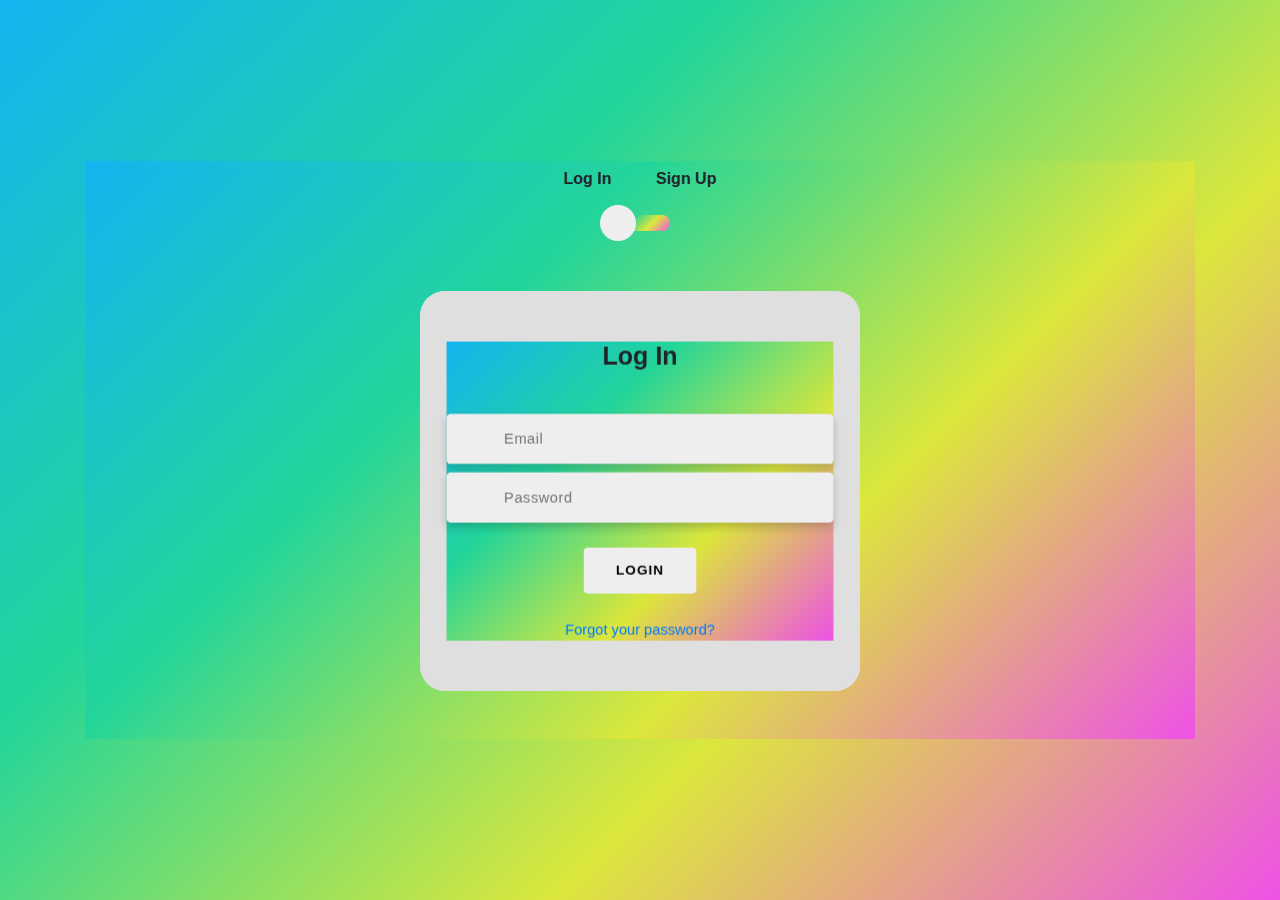
<file: pages/index.html>
<!doctype html>
<html lang="en">
<head>
  <title>Task Manager</title>
  <meta charset="utf-8">
  <meta name="viewport" content="width=device-width, initial-scale=1, shrink-to-fit=no">
  <link rel="stylesheet" href="https://unicons.iconscout.com/release/v2.1.9/css/unicons.css">
  <link rel="stylesheet" href="https://cdnjs.cloudflare.com/ajax/libs/twitter-bootstrap/4.5.0/css/bootstrap.min.css">
<link rel="stylesheet" href="../styles/index.css">
</head>
<body>
	<div class="section">
		<div class="container">
			<div class="row full-height justify-content-center">
				<div class="col-12 text-center align-self-center py-5">
					<div class="section pb-5 pt-5 pt-sm-2 text-center">
						<h6 class="mb-0 pb-3"><span>Log In </span><span>Sign Up</span></h6>
			          	<input class="checkbox" type="checkbox" id="reg-log" name="reg-log"/>
			          	<label for="reg-log"></label>
						<div class="card-3d-wrap mx-auto">
							<div class="card-3d-wrapper">
								<div class="card-front">
									<div class="center-wrap">
										<div class="section text-center">
											<h4 class="mb-4 pb-3">Log In</h4>
											<div class="form-group">
												<input type="email" class="form-style" placeholder="Email">
												<i class="input-icon uil uil-at"></i>
											</div>	
											<div class="form-group mt-2">
												<input type="password" class="form-style" placeholder="Password">
												<i class="input-icon uil uil-lock-alt"></i>
						
											<a href="#" class="btn mt-4">Login</a>
                      <p class="mb-0 mt-4 text-center"><a href="#" class="link">Forgot your password?</a></p>
				      					</div>
			      					</div>
			      				</div>
								<div class="card-back">
									<div class="center-wrap">
										<div class="section text-center">
											<h4 class="mb-3 pb-3">Sign Up</h4>
											<div class="form-group">
												<input type="text" class="form-style" placeholder="Full Name">
												<i class="input-icon uil uil-user"></i>
											</div>	
											
                      <div class="form-group mt-2">
												<input type="email" class="form-style" placeholder="Email">
												<i class="input-icon uil uil-at"></i>
											</div>
											<div class="form-group mt-2">
												<input type="password" class="form-style" placeholder="Password">
												<i class="input-icon uil uil-lock-alt"></i>
											</div>
											<a href="#" class="btn mt-4">Register</a>
				      					</div>
			      					</div>
			      				</div>
			      			</div>
			      		</div>
			      	</div>
		      	</div>
	      	</div>
	    </div>
	</div>
	<script src="../scripts/login.js"></script>
	<script src="../scripts/signup.js"></script>
</body>
</html>
</file>
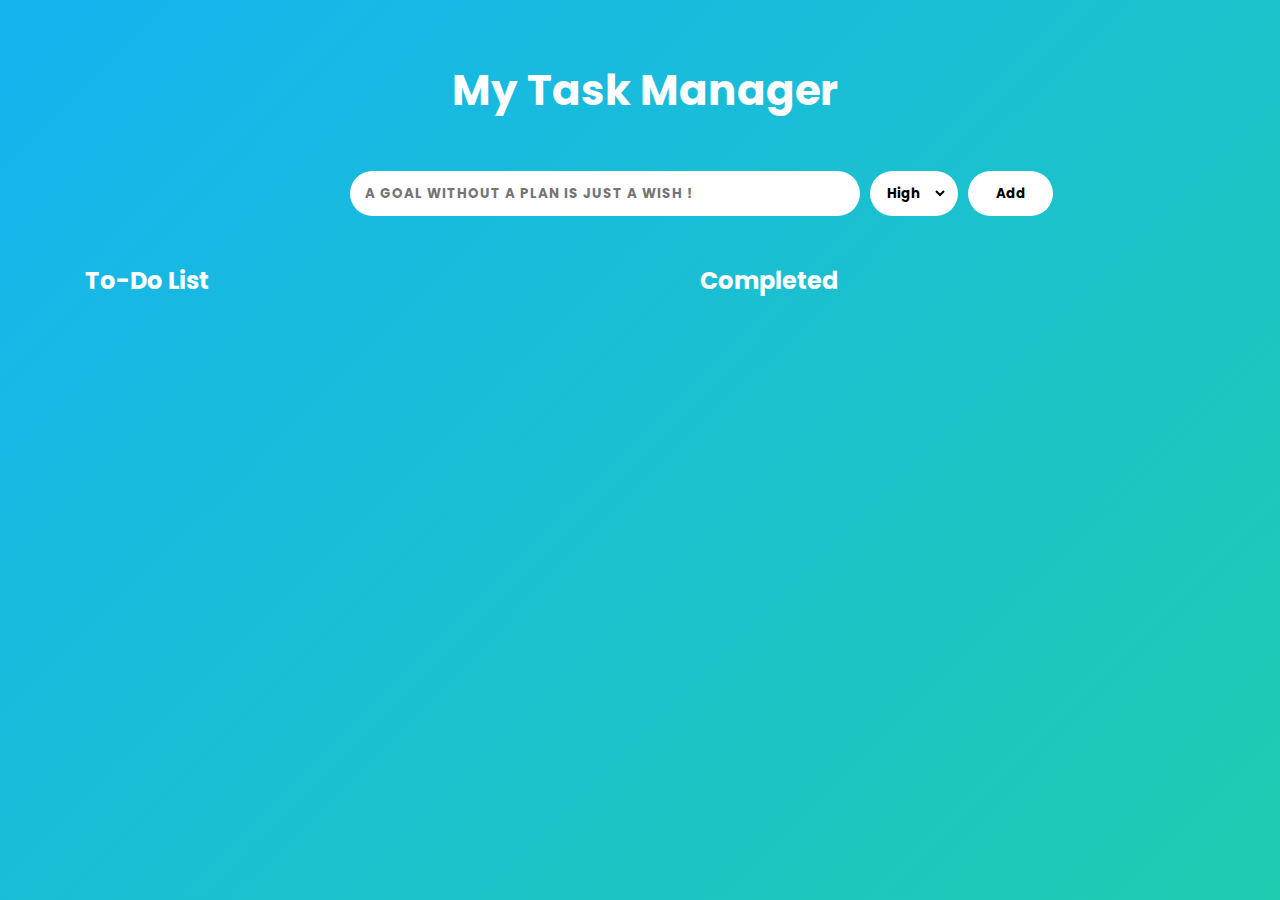
<file: pages/todo.html>
<!doctype html>
<html lang="en">
  <head>
    <meta charset="UTF-8" />
    <meta http-equiv="X-UA-Compatible" content="IE=edge" />
    <meta name="viewport" content="width=device-width, initial-scale=1.0" />
    <link rel="stylesheet" href="../styles/todo.css" />
    <link rel="preconnect" href="https://fonts.gstatic.com" />
    <link
      href="https://fonts.googleapis.com/css2?family=Poppins:wght@400;500;600&display=swap"
      rel="stylesheet"
    />
    <link
      rel="stylesheet"
      href="https://cdnjs.cloudflare.com/ajax/libs/font-awesome/5.15.3/css/all.min.css"
    />

    <title>Task Manager</title>
  </head>
  <body>
    <header class="header">
      <nav>
        <ul>
          <li>
            <div class="title">
              <h1>My Task Manager</h1>
            </div>
            <div class="new-task" id="new-task">
              <input
                id="task-input"
                type="text"
                autocomplete="off"
                placeholder="A Goal Without a Plan is Just a Wish !"
              />
              <select id="priorityDropdown" class="priorityDropdown">
                <option value="high">High</option>
                <option value="medium">Medium</option>
                <option value="low">Low</option>
              </select>
              <button type="submit" id="add" class="add-btn">Add</button>
            </div>
          </li>
        </ul>
      </nav>
    </header>

    <div class="container">
      <div class="project-tasks">
        <div class="task-todo-column" id="allTasksColumn">
          <div class="column-heading">
            <h2>To-Do List</h2>
          </div>
          <div id="tasks" class="tasks">
          </div>
        </div>

        <div class="task-completed-column" id="completedTasksColumn">
          <div class="column-heading">
            <h2>Completed</h2>
          </div>
        </div>
      </div>
    </div>

    <script src="../scripts/todo.js"></script>
  </body>
</html>
</file>
<file: styles/index.css>
@import url('https://fonts.googleapis.com/css?family=Poppins:400,500,600,700,800,900');
body{
  body {
    background: linear-gradient(-45deg, #ee52e6, #dce73c, #23d59a, #15b3f1);
    background-size: 400% 400%;
    animation: gradient 15s ease infinite;
    height: 100vh;
    line-height: 1.7;
    overflow-x: hidden;
    width: 100%;
    padding: 35px;
    min-width: 100vh;
    color:#fff;
  }
}
@keyframes gradient {
  0% {
    background-position: 0% 50%;
  }
  50% {
    background-position: 100% 50%;
  }
  100% {
    background-position: 0% 50%;
  }
}
a:hover {
	text-decoration: none;
}

.link:hover {
  color: #c4c3ca;
}
p {
  font-weight: 500;
  font-size: 14px;
}
h4 {
  font-weight: 600;
}
h6 span{
  padding: 0 20px;
  font-weight: 700;
}
.section{
  position: relative;
  width: 100%;
  display: block;
  background: linear-gradient(-45deg, #ee52e6, #dce73c, #23d59a, #15b3f1);
}
.full-height{
  min-height: 100vh;
}
[type="checkbox"]:checked,
[type="checkbox"]:not(:checked){
display: none;
}
.checkbox:checked + label,
.checkbox:not(:checked) + label{
  position: relative;
  display: block;
  text-align: center;
  width: 60px;
  height: 16px;
  border-radius: 8px;
  padding: 0;
  margin: 10px auto;
  cursor: pointer;
  background: linear-gradient(-45deg, #ee52e6, #dce73c, #23d59a, #15b3f1);
}
.checkbox:checked + label:before,
.checkbox:not(:checked) + label:before{
  position: absolute;
  display: block;
  width: 36px;
  height: 36px;
  border-radius: 50%;
  color: #000000;
  background-color: #eeeeee;
  font-family: 'unicons';
  content: '\eb4f';
  z-index: 20;
  top: -10px;
  left: -10px;
  line-height: 36px;
  text-align: center;
  font-size: 24px;
  transition: all 0.5s ease;
}
.checkbox:checked + label:before {
  transform: translateX(44px) rotate(-270deg);
}
.card-3d-wrap {
  position: relative;
  width: 440px;
  max-width: 100%;
  height: 400px;
  -webkit-transform-style: preserve-3d;
  transform-style: preserve-3d;
  perspective: 800px;
  margin-top: 60px;
}
.card-3d-wrapper {
  width: 100%;
  height: 100%;
  position:absolute;
  -webkit-transform-style: preserve-3d;
  transform-style: preserve-3d;
  transition: all 600ms ease-out; 
}
.card-front, .card-back {
  width: 100%;
  height: 100%;
  background-color: #dfdfdf;
  position: absolute;
  border-radius: 25px;
  -webkit-transform-style: preserve-3d;
}
.card-back {
  transform: rotateY(180deg);
}
.checkbox:checked ~ .card-3d-wrap .card-3d-wrapper {
  transform: rotateY(180deg);
}
.center-wrap{
  position: absolute;
  width: 100%;
  padding: 0 35px;
  top: 50%;
  left: 0;
  transform: translate3d(0, -50%, 35px) perspective(100px);
  z-index: 20;
  display: block;
}
.form-group{ 
  position: relative;
  display: block;
    margin: 0;
    padding: 0;
}
.form-style {
  padding: 13px 20px;
  padding-left: 55px;
  height: 48px;
  width: 100%;
  font-weight: 500;
  border-radius: 4px;
  font-size: 14px;
  line-height: 22px;
  letter-spacing: 0.5px;
  outline: none;
  color: #c4c3ca;
  background-color: #eeeeee;
  border: none;
  -webkit-transition: all 200ms linear;
  transition: all 200ms linear;
  box-shadow: 0 4px 8px 0 rgba(21,21,21,.2);
}
.form-style:focus,
.form-style:active {
  border: none;
  outline: none;
  box-shadow: 0 4px 8px 0 rgba(21,21,21,.2);
}
.input-icon {
  position: absolute;
  top: 0;
  left: 18px;
  height: 48px;
  font-size: 24px;
  line-height: 48px;
  text-align: left;
  -webkit-transition: all 200ms linear;
   transition: all 200ms linear;
}
.btn{  
  border-radius: 4px;
  height: 44px;
  font-size: 13px;
  font-weight: 600;
  text-transform: uppercase;
  -webkit-transition : all 200ms linear;
  transition: all 200ms linear;
  padding: 0 30px;
  letter-spacing: 1px;
  display: -webkit-inline-flex;
  display: -ms-inline-flexbox;
  display: inline-flex;
  align-items: center;
  background-color: #eeeeee;
  color: #000000;
}
.btn:hover{  
  background-color: #000000;
  color: #ffeba7;
  box-shadow: 0 8px 24px 0 rgba(16,39,112,.2);
}
</file>
<file: styles/todo.css>
* {
    box-sizing: border-box;
    margin: 0;
    padding: 0;
    font-family: "Poppins", sans-serif;
  }
  
  body {
    background: linear-gradient(-45deg, #ee52e6, #dce73c, #23d59a, #15b3f1);
    background-size: 400% 400%;
    animation: gradient 15s ease infinite;
    height: 100vh;
    line-height: 1.7;
    overflow-x: hidden;
    width: 100%;
    padding: 35px;
    min-width: 100vh;
    color: #fff;
  }
  
  @keyframes gradient {
    0% {
      background-position: 0% 50%;
    }
    50% {
      background-position: 100% 50%;
    }
    100% {
      background-position: 0% 50%;
    }
  }
  
  ul {
    list-style-type: none;
  }
  
  .header nav {
    display: flex;
    position: relative;
    padding: 20px 0;
    justify-content: center;
  }
  
  .header .title {
    margin-bottom: 45px;
    margin-left: 10px;
    font-size: 21px;
  }
  
  .header .new-task {
    display: flex;
    position: absolute;
    height: 45px;
    left: 315px;
  }
  
  .header .new-task input {
    width: 510px;
    margin-right: 10px;
    padding-left: 15px;
    border: none;
    border-radius: 100px;
  }
  
  .header .new-task input::placeholder {
    font-weight: bold;
    letter-spacing: 1px;
    text-transform: uppercase;
  }
  
  .header .new-task button {
    width: 85px;
    border: none;
    font-weight: bold;
    border-radius: 100px;
    background-color: #fff;
    cursor: pointer;
  }
  
  header .priorityDropdown {
    margin-right: 10px;
    text-align: center;
    border: none;
    cursor: pointer;
    font-weight: bold;
    border-radius: 100px;
    background-color: #fff;
    border-right: 10px solid transparent;
  }
  
  .container {
    margin: 50px;
    padding-top: 20px;
  }
  
  .container .project-tasks {
    display: grid;
    grid-template-columns: repeat(2, 1fr);
    width: 100%;
    grid-column-gap: 7.5rem;
  }
  
  .tasks {
    margin-top: 25px;
    width: 70%;
  }
  
  .task {
    cursor: move;
    background-color: #fff;
    padding: 16px;
    border-radius: 8px;
    width: 100%;
    box-shadow: rgba(99, 99, 99, 0.1) 0px 2px 8px 0px;
    margin-bottom: 16px;
  }
  
  .label {
    display: inline-block;
    margin-right: 10px;
  }
  
  .label.priority {
    display: flex;
    position: relative;
    bottom: 25px;
    right: 3px;
    padding: 3px 13px;
    border-radius: 100px;
    font-size: 15px;
    text-align: center;
  }
  
  .label.priority.high {
    background-color: #f2dcf5; 
    color: #bb269b;
    width: 125px;
  }
  
  .label.priority.medium {
    background-color: #ceecfd; 
    color: #2d86ba;
    width: 150px;
  }
  
  .label.priority.low {
    background-color: #ffbda8; 
    color: #dd3f0f;
    width: 125px;
  }
  
  .label.date {
    font-size: 12px;
    margin-right: 15px;
    color: #c4cad3; 
  }
  
  .fas {
    margin-right: 5px;
  }
  
  .tasks .task {
    display: flex;
    flex-direction: column;
  }
  
  .tasks .task .task-btns {
    padding-top: 10px;
  }
  
  .task {
    cursor: grab;
    background-color: #fff;
    padding: 1rem;
    border-radius: 8px;
    width: 100%;
    box-shadow: rgba(99, 99, 99, 0.1) 0px 2px 8px 0px;
    margin-bottom: 1rem;
    border: 3px dashed transparent;
  }
  
  .task-hover {
    border: 3px dashed #c4cad3 !important;
  }
  
  .task:hover {
    box-shadow: rgba(0, 0, 0, 0.3) 0px 2px 8px 0px;
    border-color: rgba(162, 179, 207, 0.2) !important;
  }
  
  .tasks .task input[type="checkbox"] {
    cursor: pointer;
    position: relative;
</file>
